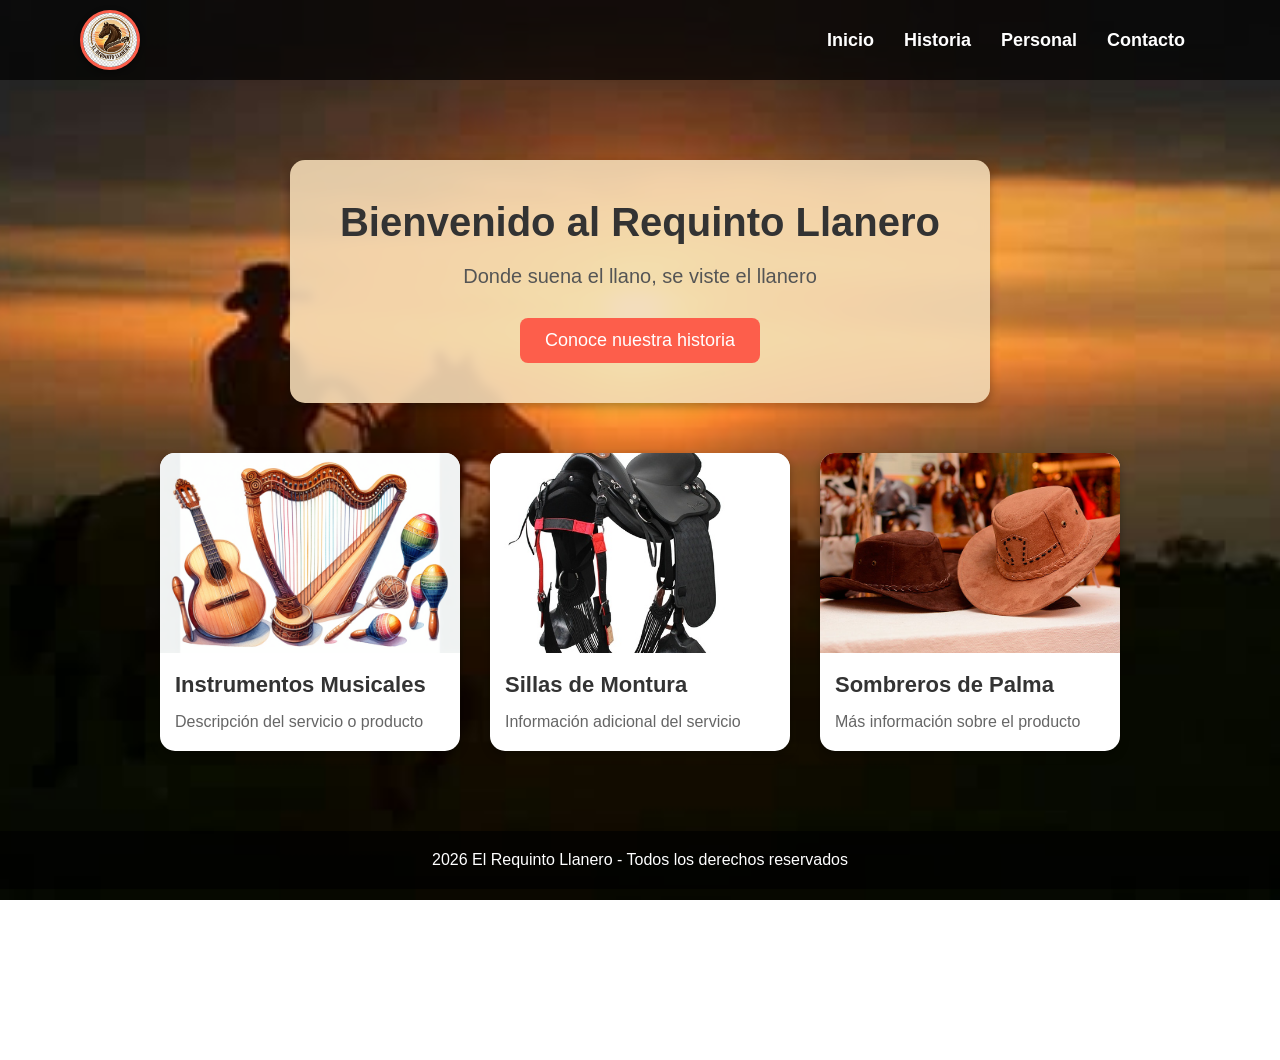
<file: index.html>
<!DOCTYPE html>
<html lang="es-CO">
<head>
   <meta charset="UTF-8">
   <meta name="viewport" content="width=device-width, initial-scale=1.0">
   <title>El Requinto Llanero | Inicio</title>
   <link rel="stylesheet" href="styles.css">
</head>
<body class="fondo-inicio"> <nav>
    <div class="nav-contenedor">
        <img src="logo.png" alt="Logo El Requinto Llanero" class="logo-navegacion">
        
        <div class="enlaces-nav">
            <a href="index.html">Inicio</a>
            <a href="historia.html">Historia</a>
            <a href="personal.html">Personal</a>
            <a href="contacto.html">Contacto</a>
        </div>
    </div>
   </nav>
   <div class="contenedor">
       <h1>Bienvenido al Requinto Llanero</h1>
       <p>Donde suena el llano, se viste el llanero</p>
       <a href="historia.html" class="boton-redireccion">Conoce nuestra historia</a>
   </div>
   <section class="seccion-tarjetas">
       <div class="tarjeta">
           <img src="Maracas y Cuatros.png" alt="Instrumentos musicales llaneros">
            <h2>Instrumentos Musicales</h2>
            <p>Descripción del servicio o producto</p>
       </div>
       <div class="tarjeta">
           <img src="Silla-pantanera-negra-con-rojo.jpg" alt="Sillas de montura">
           <h2>Sillas de Montura</h2>
           <p>Información adicional del servicio</p>
       </div>
       <div class="tarjeta">
           <img src="Sombrero pelo 'e guama.jpg" alt="Sombreros de palma">
           <h2>Sombreros de Palma</h2>
           <p>Más información sobre el producto</p>
       </div>
   </section>
   <footer>
       <p>2026 El Requinto Llanero - Todos los derechos reservados</p>
   </footer>
</body>
</html>
</file>
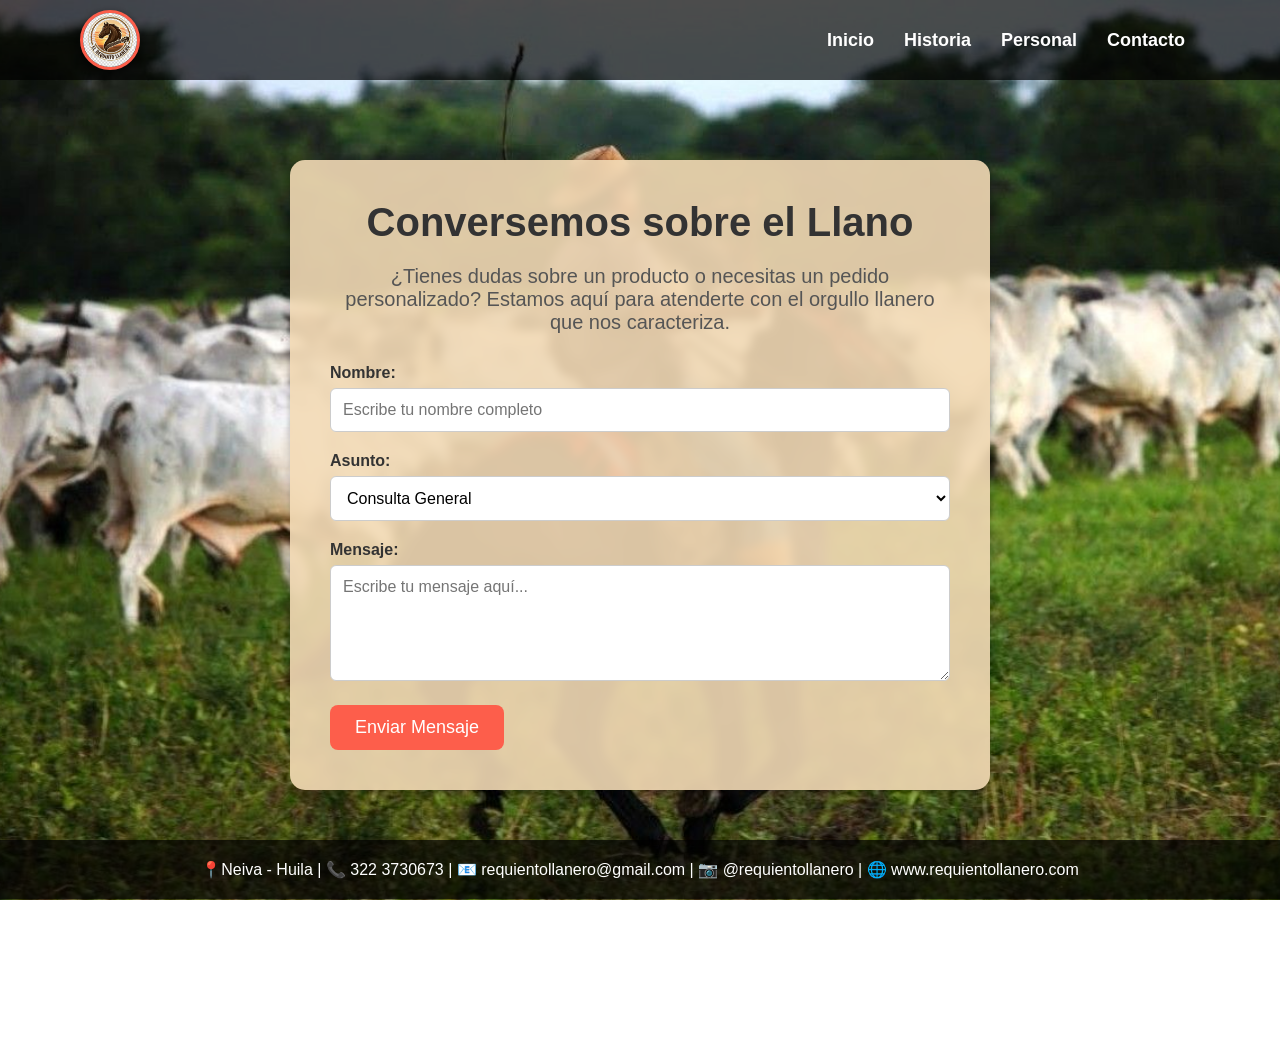
<file: contacto.html>
<!DOCTYPE html>
<html lang="es-CO">
<head>
   <meta charset="UTF-8">
   <meta name="viewport" content="width=device-width, initial-scale=1.0">
   <title>El Requinto Llanero | Contacto</title>
   <link rel="stylesheet" href="styles.css">
</head>
<body class="fondo-contacto"> <nav>
    <div class="nav-contenedor">
        <img src="logo.png" alt="Logo El Requinto Llanero" class="logo-navegacion">
        <div class="enlaces-nav">
            <a href="index.html">Inicio</a>
            <a href="historia.html">Historia</a>
            <a href="personal.html">Personal</a>
            <a href="contacto.html">Contacto</a>
        </div>
    </div>
   </nav>
   <div class="contenedor">
       <h1>Conversemos sobre el Llano</h1>
       <p>¿Tienes dudas sobre un producto o necesitas un pedido personalizado? Estamos aquí para atenderte con el orgullo llanero que nos caracteriza.</p>
       
       <form action="#">
           <label for="nombre">Nombre:</label>
           <input type="text" id="nombre" placeholder="Escribe tu nombre completo" required>
           
           <label for="asunto">Asunto:</label>
           <select id="asunto">
               <option value="general">Consulta General</option>
               <option value="instrumentos">Pedidos de Instrumentos</option>
               <option value="monturas">Monturas y Sombreros</option>
           </select>
           
           <label for="mensaje">Mensaje:</label>
           <textarea id="mensaje" rows="5" placeholder="Escribe tu mensaje aquí..." required></textarea>
           
           <button type="submit" class="boton-redireccion">Enviar Mensaje</button>
       </form>
   </div>
    <footer>

        <p>📍Neiva - Huila | 📞 322 3730673 | 📧 requientollanero@gmail.com | 📷 @requientollanero | 🌐 www.requientollanero.com</p>

    </footer>
</body>
</html>
</file>
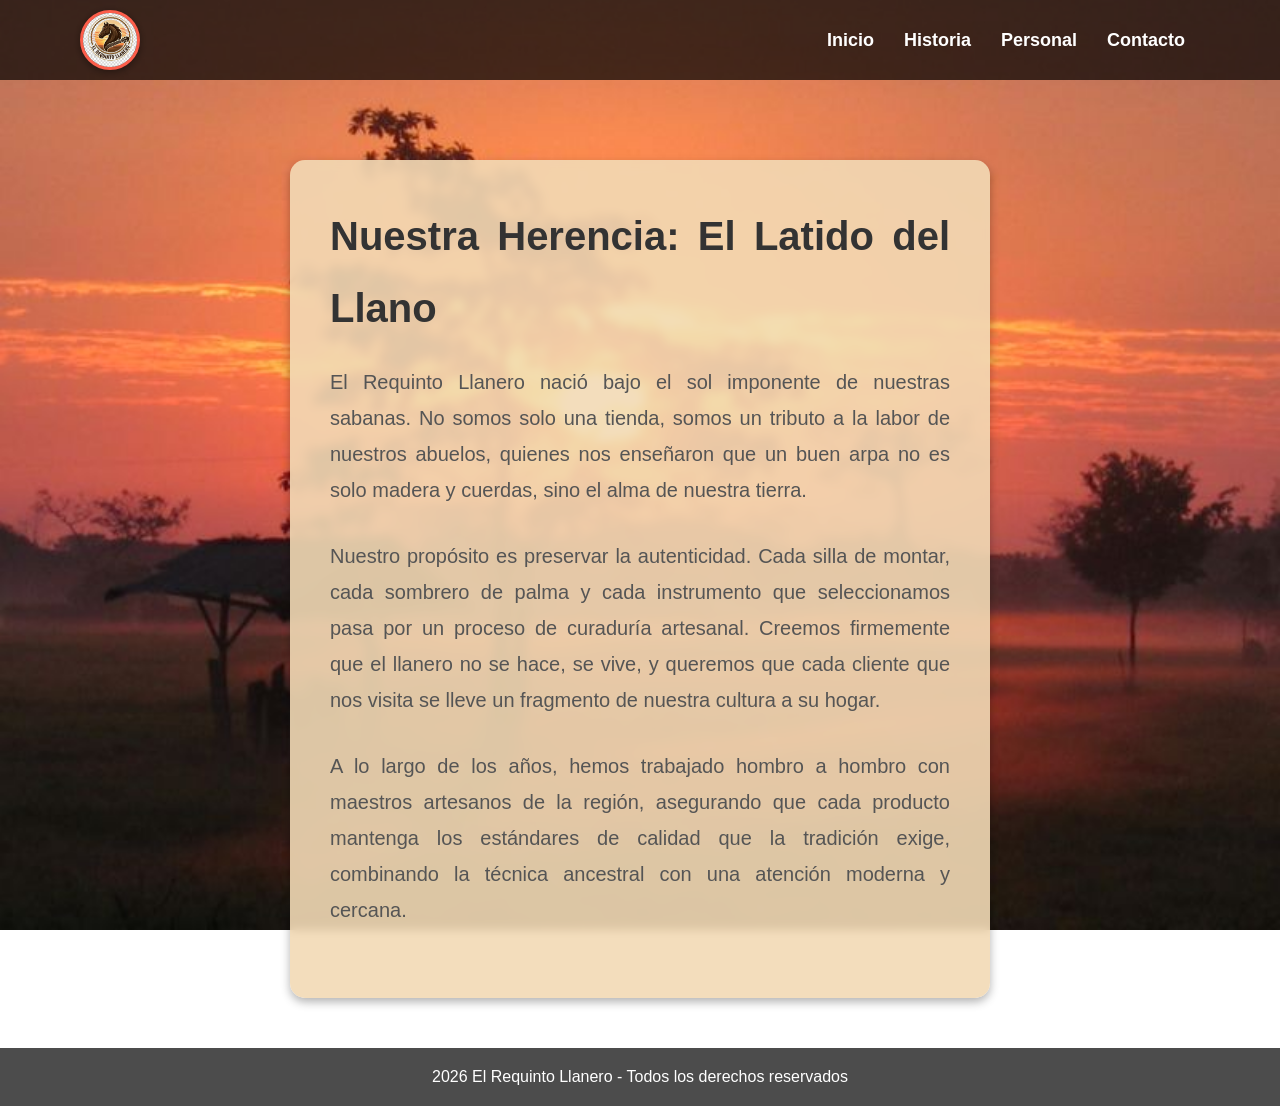
<file: historia.html>
<!DOCTYPE html>
<html lang="es-CO">
<head>
   <meta charset="UTF-8">
   <meta name="viewport" content="width=device-width, initial-scale=1.0">
   <title>El Requinto Llanero | Historia</title>
   <link rel="stylesheet" href="styles.css">
</head>
<body class="fondo-historia"> <nav>
    <div class="nav-contenedor">
        <img src="logo.png" alt="Logo El Requinto Llanero" class="logo-navegacion">
        <div class="enlaces-nav">
            <a href="index.html">Inicio</a>
            <a href="historia.html">Historia</a>
            <a href="personal.html">Personal</a>
            <a href="contacto.html">Contacto</a>
        </div>
    </div>
   </nav>
   <div class="contenedor contenido-largo">
       <h1>Nuestra Herencia: El Latido del Llano</h1>
       <p>El Requinto Llanero nació bajo el sol imponente de nuestras sabanas. No somos solo una tienda, somos un tributo a la labor de nuestros abuelos, quienes nos enseñaron que un buen arpa no es solo madera y cuerdas, sino el alma de nuestra tierra.</p>
       <p>Nuestro propósito es preservar la autenticidad. Cada silla de montar, cada sombrero de palma y cada instrumento que seleccionamos pasa por un proceso de curaduría artesanal. Creemos firmemente que el llanero no se hace, se vive, y queremos que cada cliente que nos visita se lleve un fragmento de nuestra cultura a su hogar.</p>
       <p>A lo largo de los años, hemos trabajado hombro a hombro con maestros artesanos de la región, asegurando que cada producto mantenga los estándares de calidad que la tradición exige, combinando la técnica ancestral con una atención moderna y cercana.</p>
   </div>
   <footer>
       <p>2026 El Requinto Llanero - Todos los derechos reservados</p>
   </footer>
</body>
</html>
</file>
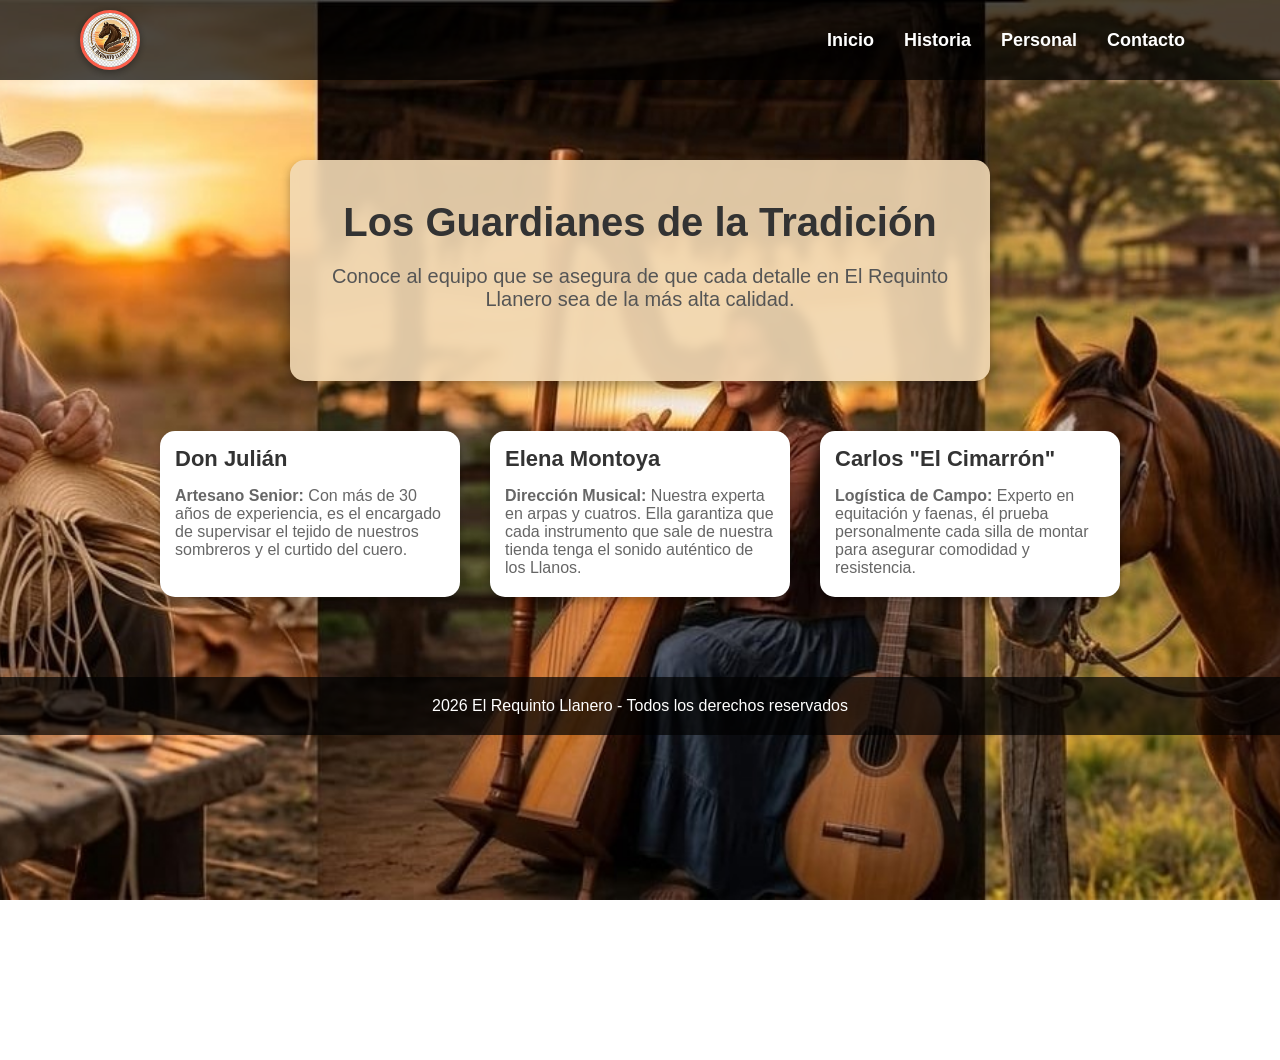
<file: personal.html>
<!DOCTYPE html>
<html lang="es-CO">
<head>
   <meta charset="UTF-8">
   <meta name="viewport" content="width=device-width, initial-scale=1.0">
   <title>El Requinto Llanero | Personal</title>
   <link rel="stylesheet" href="styles.css">
</head>
<body class="fondo-personal"> <nav>
    <div class="nav-contenedor">
        <img src="logo.png" alt="Logo El Requinto Llanero" class="logo-navegacion">
        <div class="enlaces-nav">
            <a href="index.html">Inicio</a>
            <a href="historia.html">Historia</a>
            <a href="personal.html">Personal</a>
            <a href="contacto.html">Contacto</a>
        </div>
    </div>
   </nav>
   <div class="contenedor">
       <h1>Los Guardianes de la Tradición</h1>
       <p>Conoce al equipo que se asegura de que cada detalle en El Requinto Llanero sea de la más alta calidad.</p>
   </div>
   <section class="seccion-tarjetas">
       <div class="tarjeta">
            <h2>Don Julián</h2>
            <p><strong>Artesano Senior:</strong> Con más de 30 años de experiencia, es el encargado de supervisar el tejido de nuestros sombreros y el curtido del cuero.</p>
       </div>
       <div class="tarjeta">
            <h2>Elena Montoya</h2>
            <p><strong>Dirección Musical:</strong> Nuestra experta en arpas y cuatros. Ella garantiza que cada instrumento que sale de nuestra tienda tenga el sonido auténtico de los Llanos.</p>
       </div>
       <div class="tarjeta">
            <h2>Carlos "El Cimarrón"</h2>
            <p><strong>Logística de Campo:</strong> Experto en equitación y faenas, él prueba personalmente cada silla de montar para asegurar comodidad y resistencia.</p>
       </div>
   </section>
   <footer>
       <p>2026 El Requinto Llanero - Todos los derechos reservados</p>
   </footer>
</body>
</html>
</file>
<file: styles.css>
* {
    margin: 0;
    padding: 0;
    box-sizing: border-box;
}

body {
    font-family: Arial, Helvetica, sans-serif;
    min-height: 100vh;
}
body.fondo-inicio {
    background: url("fondo%20llanero.jpg") no-repeat center center fixed;
    background-size: cover;
}

body.fondo-historia {
    background: url("atardecerllanero.jpg") no-repeat center center fixed;
    background-size: cover;
}

body.fondo-personal {
    /* CORREGIDO: Se añade el codificador %20 para el espacio y las comillas correctas */
    background: url("personal-fondo.png") no-repeat center center fixed;
    background-size: cover;
}

body.fondo-contacto {
    background: url("llanero.jpg") no-repeat center center fixed;
    background-size: cover;
}
nav {
    width: 100%;
    background-color: rgba(0, 0, 0, 0.7);
    padding: 10px 0; 
    position: fixed;
    top: 0;
    left: 0;
    z-index: 1000;
}

.nav-contenedor {
    display: flex;
    justify-content: space-between;
    align-items: center;
    max-width: 1200px;
    margin: 0 auto;
    padding: 0 40px;
}

.logo-navegacion {
    width: 60px;               
    height: 60px;              
    border-radius: 50%;     
    object-fit: cover;    
    object-position: center;   
    border: 3px solid #FD5E4B; 
    background-color: #ffffff; 
    box-shadow: 0px 2px 8px rgba(0, 0, 0, 0.4); 
    overflow: hidden;        
    flex-shrink: 0;
}

.enlaces-nav {
    display: flex;
}

nav a {
    color: white;
    text-decoration: none;
    margin: 0 15px;
    font-size: 18px;
    font-weight: bold;
    transition: 0.3s;
}
nav a:hover {
    color: #FFD700;
}
.contenedor {
    width: 80%;
    max-width: 700px;
    background-color: rgba(242, 218, 181, 0.9); 
    backdrop-filter: blur(5px); 
    margin: 160px auto 50px auto; 
    padding: 40px;
    border-radius: 15px;
    text-align: center;
    box-shadow: 0px 4px 10px rgba(0,0,0,0.3);
}
.contenido-largo {
    text-align: justify;
    line-height: 1.8;
}
.contenedor h1 {
    font-size: 40px;
    margin-bottom: 20px;
    color: #333;
}
.contenedor p {
    font-size: 20px;
    margin-bottom: 30px;
    color: #555;
}

.contenedor h2 {
    font-size: 26px;
    margin-top: 25px;
    margin-bottom: 10px;
    color: #222;
    text-align: left;
}
.boton-redireccion {
    display: inline-block;
    background-color: #FD5E4B; 
    color: white;
    padding: 12px 25px;
    text-decoration: none;
    border-radius: 8px;
    font-size: 18px;
    transition: 0.3s;
    border: none;
    cursor: pointer;
}
.boton-redireccion:hover {
    background-color: #FF4F3B;
}
.seccion-tarjetas {
    width: 90%;
    margin: auto;
    display: flex;
    justify-content: center;
    flex-wrap: wrap;
    gap: 30px;
    padding-bottom: 50px;
}
.tarjeta {
    width: 300px;
    background-color: white;
    border-radius: 15px;
    overflow: hidden;
    box-shadow: 0px 4px 10px rgba(0,0,0,0.3);
    transition: 0.3s;
}
.tarjeta:hover {
    transform: scale(1.05);
}
.tarjeta img {
    width: 100%;
    height: 200px;
    object-fit: cover;
}
.tarjeta h2 {
    padding: 15px;
    color: #333;
    font-size: 22px;
}
.tarjeta p {
    padding: 0 15px 20px 15px;
    color: #666;
    font-size: 16px;
}
form {
    text-align: left;
    margin-top: 20px;
}
form label {
    font-weight: bold;
    color: #333;
    font-size: 16px;
}
form input[type="text"],
form input[type="email"],
form select,
form textarea {
    width: 100%;
    padding: 12px;
    margin-top: 6px;
    margin-bottom: 20px;
    border: 1px solid #ccc;
    border-radius: 6px;
    font-family: Arial, sans-serif;
    font-size: 16px;
    background-color: #fff;
}
footer {
    background-color: rgba(0,0,0,0.7);
    color: white;
    text-align: center;
    padding: 20px;
    margin-top: 30px;
    width: 100%;
}
</file>
